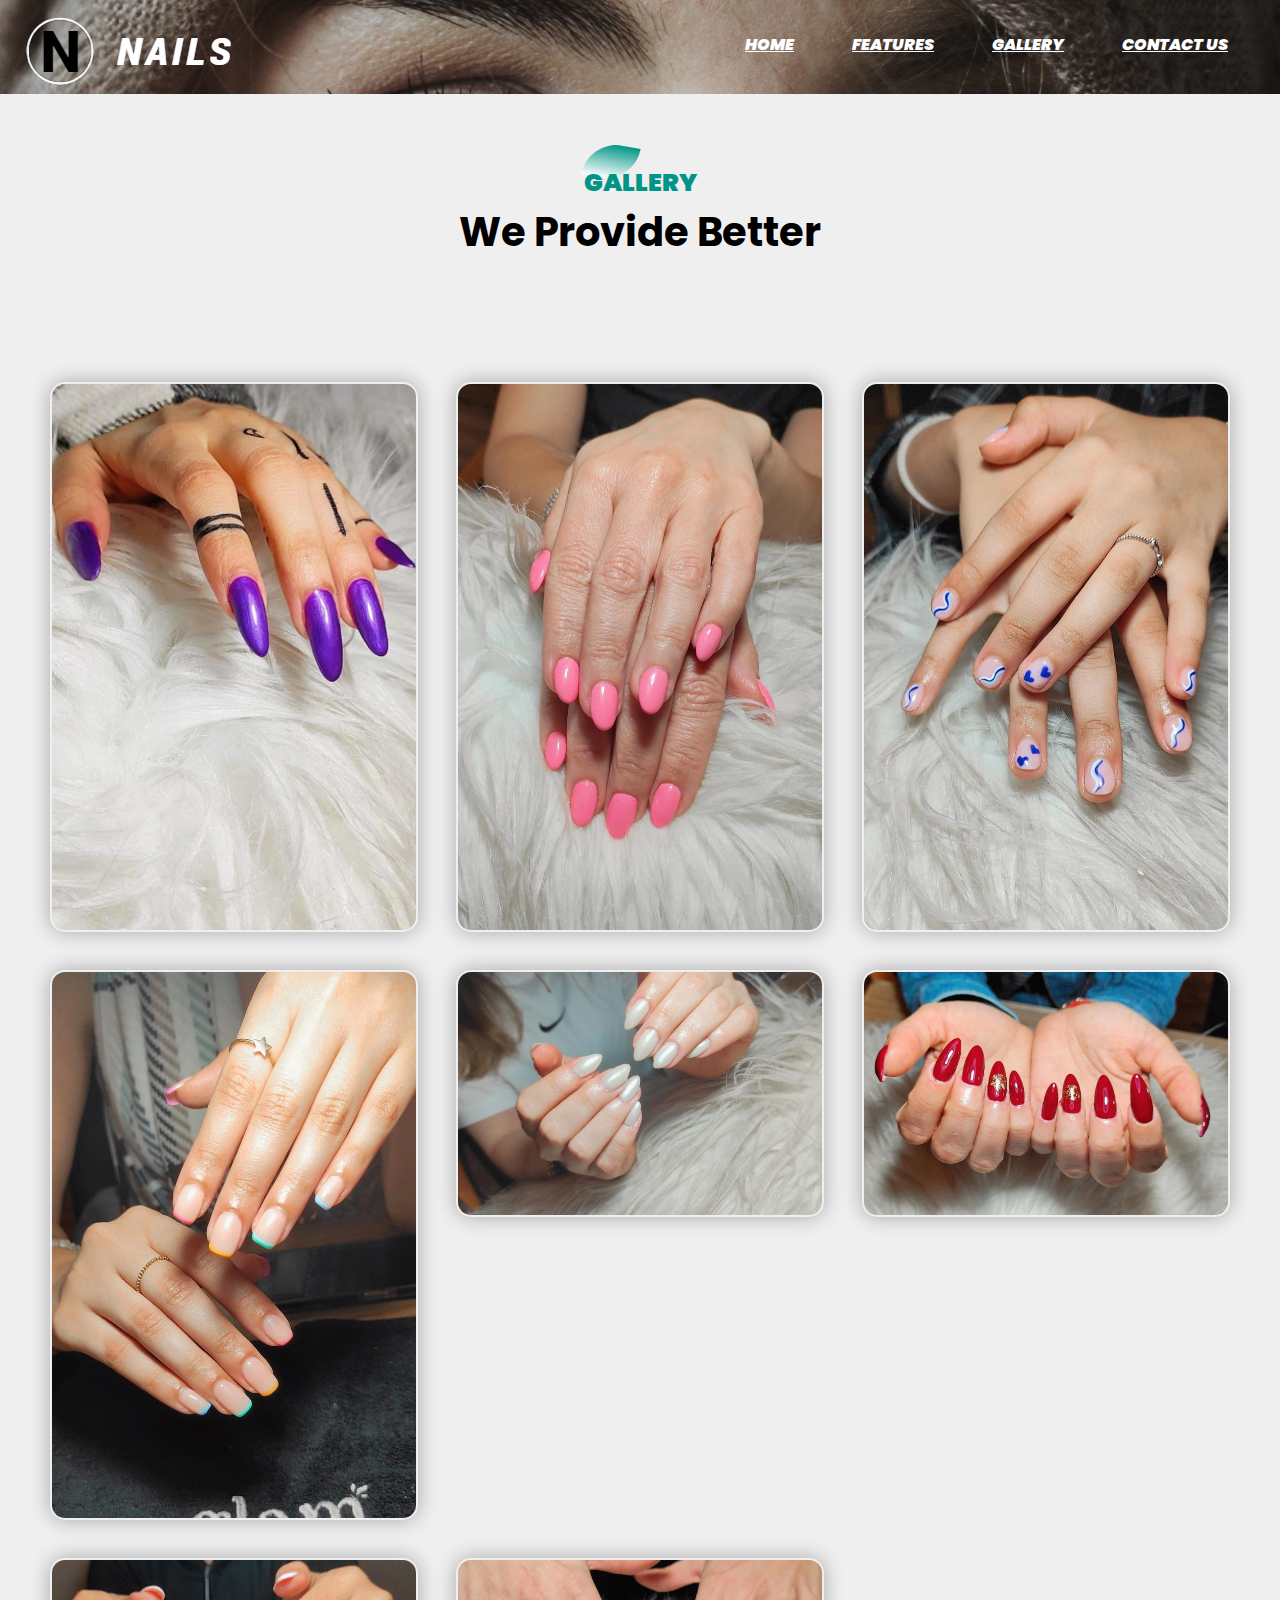
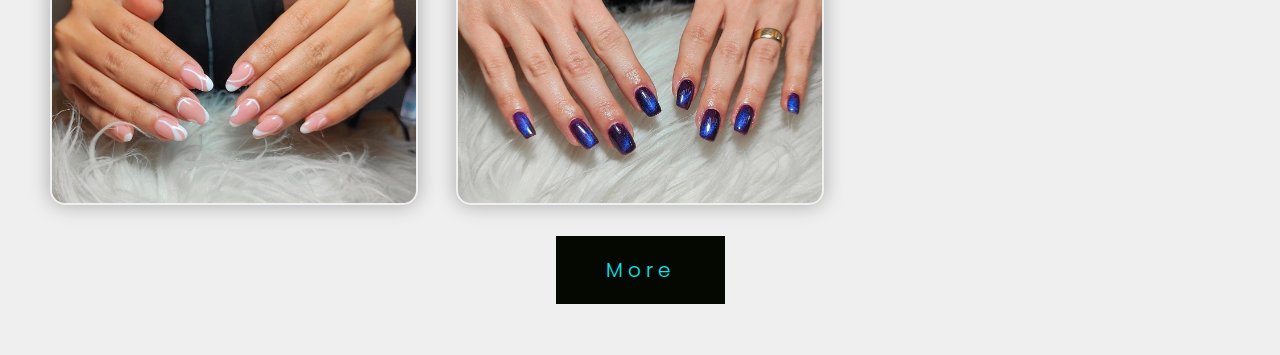
<file: anotherpage.html>
<!DOCTYPE html>
<html lang="en">
<head>
    <meta charset="UTF-8">
    <meta http-equiv="X-UA-Compatible" content="IE=edge">
    <meta name="viewport" content="width=device-width, initial-scale=1.0">
    <link rel="stylesheet" href="css/styleee.css.css">
    <link rel="stylesheet" href="css/anotherpage.css">

    <link rel="preconnect" href="https://fonts.googleapis.com">
<link rel="preconnect" href="https://fonts.gstatic.com" crossorigin>
<link href="https://fonts.googleapis.com/css2?family=Poppins:ital,wght@0,100;0,200;0,300;0,400;0,500;0,600;0,700;0,800;0,900;1,100;1,200;1,300;1,400;1,500;1,600;1,700;1,800;1,900&family=Roboto:wght@100;300&display=swap" rel="stylesheet">
<link rel ="stylesheet" href="https://cdnjs.cloudflare.com/ajax/libs/font-awesome/5.15.4/css/all.min.css">
<link rel="stylesheet" href="https://stackpath.bootstrapcdn.com/font-awesome/4.7.0/css/font-awesome.min.css">
<link rel="icon" href="https://cdn-icons-png.flaticon.com/256/452/452757.png">

    <title>Naira Nails_More happy </title>
</head>
<body>
  
    <section id="bannerr">
        <div id="navbar">
          <nav>
            <ul>
              <li><a class="hoe" href="index.html">HOME </a></li>
              <li><a href="index.html">FEATURES</a></li>
              <li><a href="index.html">GALLERY</a></li>
              <li><a href="index.html">CONTACT US 
              </a></li>
            </ul>
          </nav>
        </div>
          
        <img src="imagss/download (1).png" alt="logo" class="logo-dark">
        <section id="service">
          <div class="title-text">
            <p>GALLERY</p>
            <h1>We Provide Better</h1>
          </div>
        <div class="photos">
          <div class="gallery">
        
            <img src="imagss/1.jpg">
            <img src="imagss/2.jpg">
            <img src="imagss/3.jpg">
            <img src="imagss/4.jpg">
            <img src="imagss/6.jpg">
            <img src="imagss/10.jpg">
            <img src="imagss/11.jpg">
            <img src="imagss/12.jpg">
          </div>
        </div>
         <div class="more">
          <a href="anotherpage.html" class="button">More</a>
        
        </section>
      </section>
</file>
<file: css/styleee.css.css>
@import url("https://fonts.googleapis.com/css?family=Montserrat&display=swap");
@import url("https://fonts.googleapis.com/css?family=Poppins:100,200,300,400,500,600,700,800,900");
*{
    margin: 0px;
    padding: 0px;
    font-family: 'Poppins', sans-serif;
    box-sizing: border-box;
    
}

#banner {
    background:   linear-gradient(rgba(0,0,0,0.1),#009688), url(nails.jpg.jpg) ;
    background-size: cover;
    background-position: center;
    height: 100vh;
    opacity: 1;
    
}
#logoo{
    display: flex;
}
.logo-dark{
    padding-left: 25px;
    padding-top: 15px;
}
.logo-dark h2 {
    color: #fff;
    font-size: 60px;
    position: absolute;
    transform: translate(2%, 0%);
  }
  .logo-dark h2:nth-child(1) {
    color: transparent;
    -webkit-text-stroke: 2px black;;
  }
  .logo-dark h2:nth-child(2) {
    color: #03a9f4;
    animation: animate 2s ease-in-out infinite;
  }
  @keyframes animate {
    0%,
    100% {
      clip-path: polygon(
        0% 45%,
        16% 44%,
        33% 50%,
        54% 60%,
        70% 61%,
        84% 59%,
        100% 52%,
        100% 100%,
        0% 100%
      );
    }
  
    50% {
      clip-path: polygon(
        0% 60%,
        15% 65%,
        34% 66%,
        51% 62%,
        67% 50%,
        84% 45%,
        100% 46%,
        100% 100%,
        0% 100%
      );
    }
  }

.hCL.kVc.L4E.MIw{
    padding: 0;
    margin: 0;
    padding-top: .3%;
    position: absolute;
    width: 2.7%;
    

}
.hCL.kVc.L4E.MIw ,auto {
    margin-left: 21%;
    padding-inline: 0;
    margin-inline: 2%;
}


.banner_text{
    margin: 15%;
    text-align: center;
    color: whitesmoke;
    padding-top: 10px;
    
    
}
.banner_text h1 {
    font-size: 70px;
    
}
.banner_text p {
font-size: 40px;
font-style: italic;
color: lightgray;
font-weight: 450;
}


.banner-btn{
    margin: 70px auto;
    padding-top: 20px;
}
.banner-btn a{
width: 150px;
text-decoration: none;
display: inline-block;
margin: 0 10px;
padding: 12px 0;
color: #fff;
border:.5px solid #fff;
position: relative;
z-index: 1;
transition: color 0.5s;
}
.banner-btn a span{
    width: 0;
    height: 100%;
    position: absolute;
    top: 0;
    left: 0;
    background: #fff;
    z-index: -1;
    transition: 0.5s;

}
.banner-btn a:hover span{
    width: 100%;

}
.banner-btn a:hover {
    color: #000;
}

nav ul {
    float: right;
    margin-right: 25px;
}
nav ul li{
    display: inline-block;
    line-height: 80px;
    margin: 0 12px;
    padding: 5px;
}
nav ul li a {
    position: relative;
    color: black;
    font-size: 17px;
    padding: 7px 13px;
    border-radius:3px ;
    text-transform: uppercase;
    font-size: 16px;
    font-style: oblique;
    font-weight: 1000;
    font-style: italic;
    box-sizing: border-box;
    padding: 5px 10px;
}
nav ul li a:after {
content: "";
position: absolute;
background-color: #ff3c78;
height: 3px;
width: 0;
left: 0;
bottom: -10px;
transition: 0.3s;
}
nav ul li a:hover:after {
width:100% ;
}


.home {
    padding: 8px 10px;
    color: white;
    background: #009688
}
a.nav ul li a,a:hover{
    background: #009688;
    transition: 3ms;
    color: white;
}
nav ul li a i{
    color: white;
    margin: 5px;
    padding: 0;
    
}


#reserv{
    text-decoration: none;
    padding: 10px 20;
    margin: 20px;
    padding-top: 0;
    padding-bottom: 0;
    font-size: 20px;
    letter-spacing: 5px;
    
}




@media screen  and (max-width : 933px){
  .logo-dark h2 {
    font-size: 40px;
  }
    header nav {
        padding: 10px;
      }
    .hCL.kVc.L4E.MIw{
        padding: 0;
        padding-inline: 2%;
        margin: 20px;
        position: absolute;
        width: 12%;
        margin-top: .5px;
    } 
    .hCL.kVc.L4E.MIw ,auto {
        margin-left: 21%;
        margin-inline: 3%;
        
    }
    #rkm{
        letter-spacing: 3px;

    }
    .banner_text h1 {
        font-size: 30px;
    }
    .banner-btn a{
        display: block;
        margin: 2px auto;
        
    } 
    .banner-btn{
        position: relative;
        margin: 0px  20px auto;
    }
    nav ul {
        margin: 2px;
        padding: 0px;
    }
    nav ul li{
        margin-right: 20px;
        padding: 10px;
        display: contents;
        
    }
    nav ul li a {
        display: inline;
        margin: 5px 1px;
        font-weight: 1000;
        font-size: 15px;
    }
    .banner_text p {
        font-size: 19px;
        font-style: italic;
        font-weight: 450;
        }
}


    /*--------------------------------------------------------feature--------------------------------------------------------------------*/

#feature{
    background: linear-gradient(rgba(0,0,0,0.1),#000), url(imags/nails.jpg.jpg) ;
    width: 100%;
    padding: 60px 0;
}    
.title-text{
    text-align: center;
    padding-bottom: 70px;
}
.title-text p{
    margin: auto;
    font-size: 25px;
    color: #019587;
    font-weight: 900;
    position: relative;
    z-index: 1;
    display: inline-block;
}
.title-text p::after{
content: '';
width: 54px;
height: 35px;
background: linear-gradient(#019587,#fff);
position: absolute;
top: -20px;
left: 0;
z-index: -1;
display: inline-block ;
transform: rotate(10deg);
border-top-left-radius: 35px;
border-bottom-right-radius: 35px  ;

}
.title-text h1{
    font-size: 40px;
    color: dark black;
}

.features-box{
    width: 80%;
    margin: auto;
    display: flex;
    flex-wrap: wrap;
    align-items: center;
    text-align: center;
}
.features{
    flex-basis:55% ;
}
.features-img{
    flex-basis: 40%;
    margin: auto;
    
}
.features-img img{
    width: 90%;
    border-radius: 10px;
    margin-left: 90px;
    box-shadow: 0 0 20px rgba(0, 0, 0, 1.5) ;
}
.features h1{
    padding: 0;
    margin: 0;
    text-align: left;
    margin-bottom: 10px;
    font-weight: 700;
    color: #000;
    border: .5px solid whitesmoke;
    
}
.features-desc{
    display: flex;
    align-items: center;
    margin-bottom:40px ;
}
.icons  i{
padding: 0;
width: 60px;
height:65px;
font-size: 50px;
line-height: 65px;
border-radius: 10px;
color: black;
border: 1.5px solid white;

}
.featues-text p{
  padding: 0 20px;
  margin: 20px;
  text-align: initial;
  font-weight: 600;
  color: white;
  font-style: italic;
  letter-spacing : 0.5px;
  font-size: 18px;
}
.welcome{
    padding: auto;
}
.welcome p {
    text-align: center;
    letter-spacing: 2px;
    font-size: 20px;
    font-family: sans-serif;
    color: blanchedalmond;
    padding: 80px;
    padding-bottom: 20px;
    font-family: 'Kaushan Script', cursive;

}

@media screen  and (max-width : 770px){
    .title-text h1{
        font-size:35px ;
    }
    .features{
        flex-basis:100%;
        
    }
    .features-img{
        flex-basis: 100%;
        
    }
.features-img img{
    width: 100%;
    margin-left: 5px;
    
 }
 .featues-text p{
   font-style: normal;
   font-size: 13px;
   
}
.welcome{
    padding-top: 50px;
    
}
.welcome p {
    padding: 30px;
}
/*----------------------------------------------------------------services------------------------------------------------------*/
}
#service{
    width: 100%;
    padding: 70px 0;
    background: #efefef;
    
    
}
.photos{
    width: 100%;
    min-height: 100vh;
    align-items: center;
    justify-content: center;
    padding: 50px 50px;
    flex-direction: row;
}
.gallery{
    display: grid;
    grid-template-columns: repeat(auto-fit, minmax(290px, 1fr));
    grid-gap: 38px;
    box-shadow: 0 0 20px rgba(0, 0, 0, 0.) ;
    
}
.gallery img{
    display: block;
    width: 100%;
    border-radius: 15px;
    box-shadow: 0 0 20px rgba(0, 0, 0, 0.3) ;
    padding: 2px;
}
.gallery img:hover{
    transform:scale(1.2);
    z-index: 2;
    transition: .5s
    
}
@media screen  and (max-width :770px){
    .gallery img:hover{
        transform:scale(1.1);
        z-index: 2;
        transition: .5s
    }
    .gallery img{
    justify-content: space-between;
    width: 85%;
    align-items: center;
    }
    .photos{
        margin: 28px;
        align-items: center;
        justify-content: center;
        
    }
}

.more{
    text-align: center;
    font-size: 10px;
    
}

.button{
  padding: 20px 50px;
  margin: 10px 20px;
  text-align: center;
  background-color: #050801;
  color: #03e9f4;
  font-weight: bold;
  border: none;
  border-radius: px;
  letter-spacing: 5px;
  overflow: hidden;
  transition: 0.5s;
  cursor: pointer;
  font-weight: 300;
  font-size: 20px;
  text-decoration: none;
}

.button:hover{
    background: #03e9f4;
    color: #050801;
    box-shadow: 0 0 5px #03e9f4,
                0 0 25px #03e9f4,
                0 0 50px #03e9f4,
                0 0 200px #03e9f4;
     -webkit-box-reflect:below 1px linear-gradient(transparent, #0005);
}
/*-----------------------------------------------------------------vid---------------------------------------------------------------*/
.video {
  position: relative;
}
.video::before {
  content: "";
  position: absolute;
  left: 0;
  top: 0;
  width: 100%;
  height: 100%;
  background-color: rgb(0 0 0 / 30%);
}
.video video {
  width: 100%;
  
}

.video .text {
  width: 100%;
  position: absolute;
  top: 50%;
  transform: translateY(-50%);
  padding: 5px;
  background-color: var(--transparent-color);
  color: white;
  text-align: center;
}
.video .text h2 {
  margin: 0 0 30px;
  text-transform: uppercase;
  font-weight: 650;
}
.video .text p{
  margin-bottom: 20px;
  font-weight: 500;
  font-size: 17px;
}
.video .text a {
  background-color: black;
  color: red;
  padding: 10px 30px;
  text-transform: uppercase;
  text-decoration: none;
}
.video .text a:hover {
color: white;
  }
  .video .textt {
    width: 100%;
    position: absolute;
    top: 50%;
    transform: translateY(-50%);
    padding: 50px;
    background-color: var(--transparent-color);
    color: white;
    text-align: center;
  }
  .video .textt h1 {
    margin: 0 0 30px;
    font-size: 200px;
    background: linear-gradient(rgba(0,0,0,0.1),#009688);
    text-transform: uppercase;
    font-weight: 650;
  }
  @media screen  and (max-width :780px){
   
    .video .textt p  {
        font-size: 15px;
    }
    
 @media screen  and (max-width :1000px){
    .video .textt h1 {
        font-size: 50px;
    }
    .video .textt p {
        font-size: 15px;
    }
    .see{
        font-size: 15px;
        padding-bottom: 30px;
  }
  .video .text a {
    padding-bottom: 20px;
    position: relative;
  }
  }
  @media screen  and ((max-width: 1294.9px)){
    .video .textt h1 {
        font-size: 30px;
    }
    .video .textt p {
        font-size: 15px;
        
    }
   .see{
        font-size: 15px;
        padding-bottom: 30px;
  }
  .video .text a {
    padding-bottom: 30px;
    position: relative;
  }
  }
  }
 
/*----------------------------------------------------------------footer css------------------------------------------------------*/
.heading{
    width: 90%;
    display: flex;
    justify-content: center;
    align-items: center;
    flex-direction: column;
    text-align: center;
    margin: 50px auto;
}
.heading h1{
    font-size: 50px;
    color: #000;
    margin-bottom: 25px;
    position: relative;
}
.heading h1::after{
content: "";
position: absolute;
width: 100%;
height: 4px;
display: block;
margin: 0 auto;
background-color: #4caf50;
}
.heading p {
    font-size: 18px;
    color: #666;
    margin-bottom: 35px;
}
.cont{
    width: 90%;
    margin: 0 auto;
    padding: 10px 20px;
}
.about{
    display: flex;
    justify-content: space-between;
    align-items: center;
    flex-wrap: wrap;
}
.about-image{
   flex: 1;
   margin-right: 40px;
   overflow: hidden; 
}
.about-image img{
     max-width: 100%;
     height: auto;
     display: block;
     transition: 0.5s ease;
     padding-bottom: 80px;
}
.about-image:hover img{
    transform: scale(1);
}
.about-content{
flex: 1;
}
.about-content h2{
    font-size: 23px;
    margin-bottom: 15px;
    color: #333;
}
.about-content p {
    font-size: 18px;
    line-height: 1.5;
    color: #666;
    padding: 19px;
    padding-bottom: 80px;
    font-style: italic;
    font-weight: 800;
}
@media screen  and (max-width :770px){
    .heading{
        padding: 0px 20px;
    }
    .heading h1{
        font-size: 36px;
    }
    .heading p {
        font-size: 17px;
        margin-bottom: 0px;
    }
    .cont{
    padding: 0px;
    }
    .about{
        padding: 20px;
        flex-direction: column;
    }
    .about-image{
        margin-right: 0px;
        margin-bottom: 20px;
    }
    .about-content p {
        padding:0px;
        font-size: 12px;
        font-style: italic;
        font-weight: 800;
    }


}
@media screen  and (max-width :971px){
    .heading{
        padding: 0px 20px;
    }
    .heading h1{
        font-size: 36px;
    }
    .heading p {
        font-size: 17px;
        margin-bottom: 0px;
    }
    .cont{
    padding: 0px;
    }
    .about{
        padding: 20px;
        flex-direction: column;
    }
    .about-image{
        margin-right: 0px;
        margin-bottom: 20px;
    }
    .about-content p {
        padding: px;
        font-size: 16px;
    }


}
/*----------------------------------------------------------------about us css------------------------------------------------------*/

/*----------------------------------------------------------------enimation------------------------------------------------------*/
@keyframes scale {
    100% {
      transform: scale(1);
    }
  }
  
  span {
    display: inline-block;
    opacity: 0;
    filter: blur(4px);
  }
  
  span:nth-child(1) {
    animation: fade-in 2s 0.1s forwards cubic-bezier(0.11, 0, 0.5, 0);
  }
  
  span:nth-child(2) {
    animation: fade-in 2s 0.3s forwards cubic-bezier(0.11, 0, 0.5, 0);
  }
  
  span:nth-child(3) {
    animation: fade-in 2s 0.4s forwards cubic-bezier(0.11, 0, 0.5, 0);
  }
  
  span:nth-child(4) {
    animation: fade-in 2s 0.5s forwards cubic-bezier(0.11, 0, 0.5, 0);
  }
  
  span:nth-child(5) {
    animation: fade-in 2s 0.6s forwards cubic-bezier(0.11, 0, 0.5, 0);
  }
  
  span:nth-child(6) {
    animation: fade-in 2s 0.7s forwards cubic-bezier(0.11, 0, 0.5, 0);
  }
  
  span:nth-child(7) {
    animation: fade-in 2s 0.8s forwards cubic-bezier(0.11, 0, 0.5, 0);
  }
  
  span:nth-child(8) {
    animation: fade-in 2s 0.9s forwards cubic-bezier(0.11, 0, 0.5, 0);
  }
  
  span:nth-child(9) {
    animation: fade-in 2s 1s forwards cubic-bezier(0.11, 0, 0.5, 0);
  }
  
  span:nth-child(10) {
    animation: fade-in 2s 1.1s forwards cubic-bezier(0.11, 0, 0.5, 0);
  }
  
  span:nth-child(11) {
    animation: fade-in 2s 1.2s forwards cubic-bezier(0.11, 0, 0.5, 0);
  }
  
  span:nth-child(12) {
    animation: fade-in 2s 1.3s forwards cubic-bezier(0.11, 0, 0.5, 0);
  }
  
  span:nth-child(13) {
    animation: fade-in 2s 1.4s forwards cubic-bezier(0.11, 0, 0.5, 0);
  }
  
  span:nth-child(14) {
    animation: fade-in 2s 1.5s forwards cubic-bezier(0.11, 0, 0.5, 0);
  }
  
  span:nth-child(15) {
    animation: fade-in 2s 1.6s forwards cubic-bezier(0.11, 0, 0.5, 0);
  }
  
  span:nth-child(16) {
    animation: fade-in 2s 1.7s forwards cubic-bezier(0.11, 0, 0.5, 0);
  }
  
  span:nth-child(17) {
    animation: fade-in 2s 1.8s forwards cubic-bezier(0.11, 0, 0.5, 0);
  }
  
  span:nth-child(18) {
    animation: fade-in 2s 1.9s forwards cubic-bezier(0.11, 0, 0.5, 0);
  }
  
  @keyframes fade-in {
    100% {
      opacity: 1;
      filter: blur(0);
    }
  }








#eni{
  display: flex;
  align-items: center;
  justify-content: center;
  height: 40vh;
  width: 100vw;
}
#eni h1 {
  color: #333;
  font-family: tahoma;
  font-size: 3rem;
  font-weight: 100;
  line-height: 1.5;
  text-transform: uppercase;
  white-space: nowrap;
  overflow: hidden;
  position: relative;
  width: 550px;
}

#eni h1 span {
  font-size: 40px;
  margin-left: 40px;
  font-weight: 350;
}
.message {
  background-color: yellow;
  color: #333;
  display: block;
  font-weight: 900;
  overflow: hidden;
  position: absolute;
  padding-left: 0.5rem;
  top: 0.2rem;
  left: 270px;
  animation: openclose 5s ease-in-out infinite;
}
.word1, .word2, .word3 {
  font-family: tahoma;
}
@keyframes openclose {
  0% {
    top: 0.2rem;
    width: 0;
  }
  5% {
    width: 0;
  }
  15% {
    width: 230px;
  }
  30% {
    top: 0.2rem;
    width: 230px;
  }
  33% {
    top: 0.2rem;
    width: 0;
  }
  35% {
    top: 0.2rem;
    width: 0;
  }
  38% {
    top: -4.5rem;
    
  }
  48% {
    top: -4.5rem;
    width: 190px;
  }
  62% {
    top: -4.5rem;
    width: 190px;
  }
  66% {
    top: -4.5rem;
    width: 0;
    text-indent: 0;
  }
  71% {
    top: -9rem;
    width: 0;
    text-indent: 5px;
  }
  86% {
    top: -9rem;
    width: 285px;
  }
  95% {
    top: -9rem;
    width: 285px;
  }
  98% {
    top: -9rem;
    width: 0;
    text-indent: 5px;
  }
  100% {
    top: 0;
    width: 0;
    text-indent: 0;
  }
}
@media screen  and (max-width :770px){
  #eni h1 span {
    font-size: 20px;
    font-weight: 500;
  }
  .message {
    background-color: yellow;
    color: #333;
    display: block;
    font-weight: 900;
    left: 150px;
    animation: openclose 5s ease-in-out infinite;
  }
}
/*----------------------------------------------------------------potofolio------------------------------------------------------*/





.footer {
    padding: 10px ;
    background-image: url("wp4208292.webp");
    background-size: cover;
    position: relative;
    color: white;
    text-align: center;
  }
  .footer h1{
    color: aqua;
    
  }
  .footer::before {
    content: "";
    position: absolute;
    left: 0;
    top: 0;
    width: 100%;
    height: 100%;
    background-color: rgb(0 0 0 /70%);
  }
  .footer .container {
    position: relative;
  }
  .footer img {
    margin-bottom: 20px;
  }
  .footer p:not(.copyright) {
    text-transform: uppercase;
    padding: 20px;
    border-bottom: 1px solid white;
    font-size: 22px;
    width: fit-content;
    margin: 20px auto;
  }
  .footer .social-icons i{
    padding: 10px 15px;
    color: white;
    font-weight: 800;
    font-size: 40PX;
    text-align: center;
  }

  .footer .copyright {
    margin-top: 60px;
    margin-bottom: 40px;
  }
  .footer .copyright span {
    margin: 5px;
    font-weight: bold;
    color: aqua;
  }
  p.copyright  {
    padding-top: 80px;
    bottom: 200px;

  }

  .footer .social-icons {
    font-size: 30px;
    text-align: center;
    padding: 30px;
  }
  .fa {
    padding: 10px;
    font-size: 30px;
    width: 50px;
    text-align: center;
    text-decoration: none;
  }
  
  /* Add a hover effect if you want */
  .fa:hover {
    background: none;
    color: red;
  }
  
  /* Set a specific color for each brand */
  
  /* Facebook */
  .fa-facebook {
    color: white;
    border: .1px solid whitesmoke;

  }
  
  /* Twitter */
  .fa-instagram {
    color: white;
    border: .1px solid whitesmoke;

  }
  a[href^='mailto']::before {
    content: '📧 ';
  }
  
  a[href^='tel']::before {
    content: '📞 ';
    text-align: center;
    text-decoration: none;
    font-size: 20px;
    letter-spacing: 10px;
    background-color: none;
  }
 
  .call{
    text-decoration: none;
    padding: 50px;
    background: none;
    color: #000;
}
.call a {
    color: white;
}
.call a:hover {
    color:red;
}
.call :hover{
    background: none;
}



  @media screen  and (max-width :346px){

    .footer {
        padding: 100px ;
        background-size: cover;
        position: relative;
        color: white;
        text-align: center;
      }
      .footer .copyright {
      margin-bottom: 1px;
      }
      .footer .social-icons {
        display: inline-block;

      }

  }
</file>
<file: css/anotherpage.css>
#bannerr {
    background:   url(eyes2.jpg) ;
    background-size: 100%;
    background-position: center;
    height: 100vh;
    opacity: 1;
    
}
.logo{
    font-family: Georgia, 'Times New Roman', Times, serif;
   color: whitesmoke;
   font-weight: 2000;
   padding: 3vh;
   font-size: 45px;
   top: 4%;
   left: 10%;
 }
 nav ul li a {
    position: relative;
    color: white;
    font-size: 17px;
    padding: 7px 13px;
    border-radius:3px ;
    text-transform: uppercase;
    font-size: 16px;
    font-style: oblique;
    font-weight: 1000;
    font-style: italic;
    box-sizing: border-box;
    padding: 5px 10px;
}
 @media screen  and (max-width :770px){
    nav ul li a {
        font-size: 12px;
    }
    #bannerr {
        background:   url(eyes.jpg) ;
        background-size: 100%;
        background-position: center;

        
    }
 }
</file>
